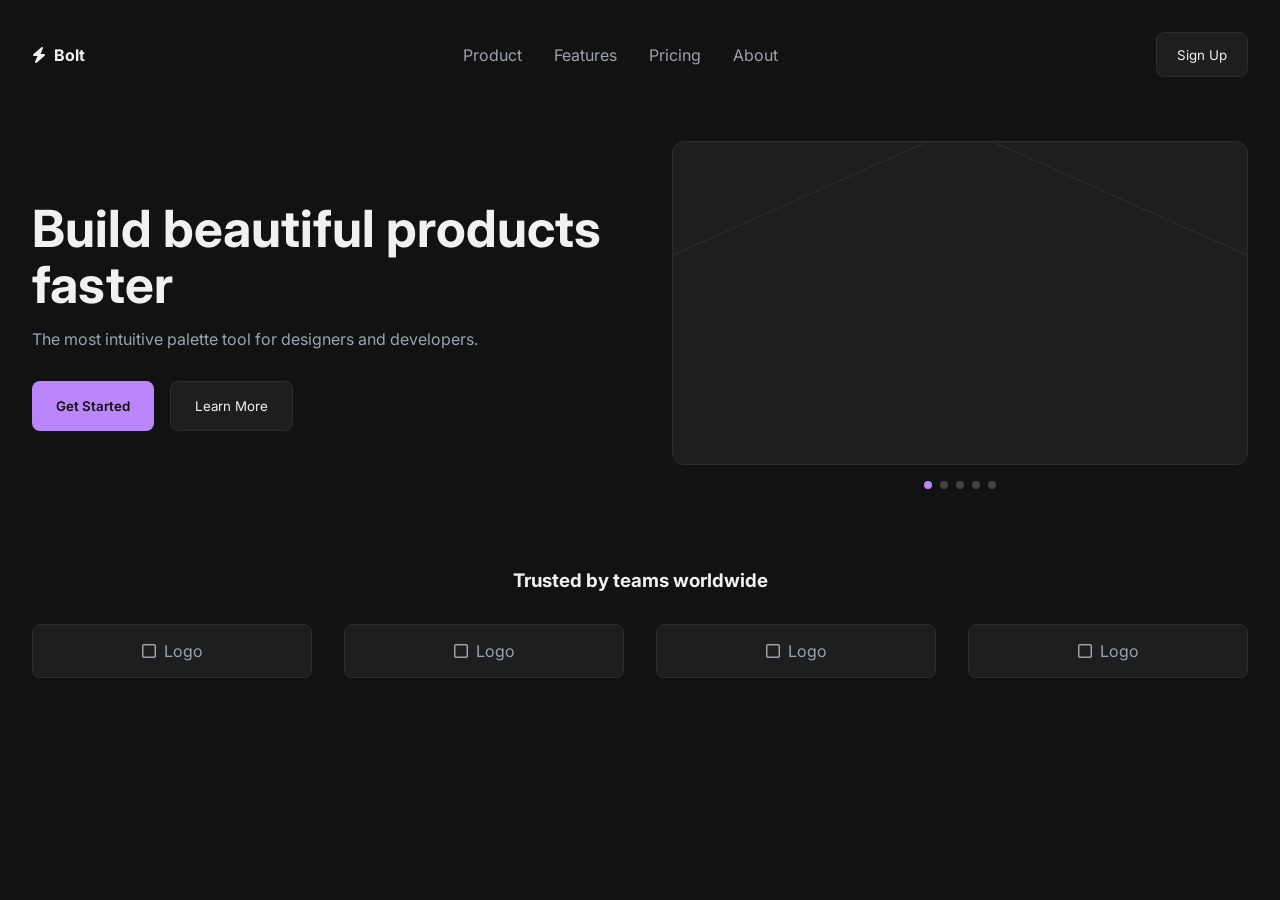
<file: previews/landing-page/landing-page.html>
<!DOCTYPE html>
<html lang="en">
<head>
    <meta charset="UTF-8">
    <meta name="viewport" content="width=device-width, initial-scale=1.0">
    <title>Document</title>
    <link rel="stylesheet" href="landing-page.css" />
    <link rel="stylesheet" href="https://cdnjs.cloudflare.com/ajax/libs/font-awesome/6.7.2/css/all.min.css" />
</head>
<body>
    <div class="landing-preview">

  <header class="landing-header">

    <a href="#" class="landing-logo">
      <i class="fa-solid fa-bolt"></i>
      Bolt
    </a>

    <nav class="landing-nav">
      <a href="#">Product</a>
      <a href="#">Features</a>
      <a href="#">Pricing</a>
      <a href="#">About</a>
    </nav>

    <button class="landing-signup-btn">
      Sign Up
    </button>

  </header>

  <main class="landing-main">

    <section class="hero-section">

      <div class="hero-content">

        <h1 class="hero-title">
          Build beautiful products faster
        </h1>

        <p class="hero-description">
          The most intuitive palette tool for designers and developers.
        </p>

        <div class="hero-actions">

          <button class="btn-primary">
            Get Started
          </button>

          <button class="btn-secondary">
            Learn More
          </button>

        </div>

      </div>

      <div class="hero-preview">

        <div class="preview-placeholder">
          <div class="placeholder-x"></div>
        </div>

        <div class="carousel-dots">

          <span class="dot active"></span>
          <span class="dot"></span>
          <span class="dot"></span>
          <span class="dot"></span>
          <span class="dot"></span>

        </div>

      </div>

    </section>

    <section class="trusted-section">

      <h3 class="trusted-title">
        Trusted by teams worldwide
      </h3>

      <div class="logo-grid">

        <div class="company-logo">
          <i class="fa-regular fa-square"></i>
          Logo
        </div>

        <div class="company-logo">
          <i class="fa-regular fa-square"></i>
          Logo
        </div>

        <div class="company-logo">
          <i class="fa-regular fa-square"></i>
          Logo
        </div>

        <div class="company-logo">
          <i class="fa-regular fa-square"></i>
          Logo
        </div>

      </div>

    </section>

  </main>

</div>
</body>
</html>
</file>
<file: previews/landing-page/landing-page.css>
@import url("https://fonts.googleapis.com/css2?family=Inter:opsz,wght@14..32,100..900&display=swap");
:root {
  --landing-page-bg: #121212;
  --landing-page-surface: #1e1e1e;
  --landing-page-surface-2: #252525;

  --landing-page-text: #f1f1f1;
  --landing-page-muted: #9ca3af;

  --landing-page-border: #2d2d2d;

  --landing-page-primary: #bb86fc;
}
* {
  margin: 0;
  padding: 0;
  box-sizing: border-box;
  font-family: "Inter", sans-serif;
}
body {
  background: var(--landing-page-bg);
}
a {
  text-decoration: none;
}
.landing-preview {
  background: var(--landing-page-bg);
  color: var(--landing-page-text);

  min-height: 100%;

  padding: 2rem;
}

/* HEADER */

.landing-header {
  display: flex;
  align-items: center;
  justify-content: space-between;

  margin-bottom: 4rem;
}

.landing-logo {
  display: flex;
  align-items: center;
  gap: 0.5rem;

  font-weight: 700;

  color: inherit;
}

.landing-nav {
  display: flex;
  gap: 2rem;
}

.landing-nav a {
  color: var(--landing-page-muted);
  transition: 0.2s;
}
.landing-nav a:hover {
  color: var(--landing-page-text);
}
.landing-signup-btn {
  padding: 0.85rem 1.25rem;

  border-radius: 8px;

  background: var(--landing-page-surface);
  color: var(--landing-page-text);

  border: 1px solid var(--landing-page-border);

  cursor: pointer;
  transition: 0.2s;
}

/* HERO */

.hero-section {
  display: grid;
  grid-template-columns: 1fr 1fr;
  gap: 4rem;

  align-items: center;

  margin-bottom: 5rem;
}

.hero-title {
  font-size: clamp(2rem, 4vw, 3.5rem);
  line-height: 1.1;

  margin-bottom: 1rem;
}
.hero-description {
  color: var(--landing-page-muted);

  max-width: 50ch;

  margin-bottom: 2rem;
}

.hero-actions {
  display: flex;
  gap: 1rem;
}
.btn-primary {
  padding: 1rem 1.5rem;
  border: none;
  border-radius: 8px;
  background: var(--landing-page-primary);
  color: #111;
  font-weight: 600;
  cursor: pointer;
}
.btn-secondary {
  padding: 1rem 1.5rem;
  border-radius: 8px;
  background: var(--landing-page-surface);
  border: 1px solid var(--landing-page-border);
  color: var(--landing-page-text);
  cursor: pointer;
}
.btn-secondary:hover {
  border-color: var(--landing-page-primary);
}

/* HERO PREVIEW */

.hero-preview {
  display: flex;
  flex-direction: column;
  align-items: center;
}
.preview-placeholder {
  width: 100%;
  aspect-ratio: 16 / 9;
  background: var(--landing-page-surface);
  border: 1px solid var(--landing-page-border);
  border-radius: 12px;
  position: relative;
  overflow: hidden;
}

.placeholder-x::before,
.placeholder-x::after {
  content: "";
  position: absolute;
  inset: 0;
  border-top: 1px solid var(--landing-page-border);
  transform-origin: center;
}

.placeholder-x::before {
  transform: rotate(24deg);
}

.placeholder-x::after {
  transform: rotate(-24deg);
}

.carousel-dots {
  display: flex;
  gap: 0.5rem;

  margin-top: 1rem;
}

.dot {
  width: 8px;
  height: 8px;
  border-radius: 50%;
  background: #444;
}
.dot.active {
  background: var(--landing-page-primary);
}
/* TRUSTED */
.trusted-section {
  text-align: center;
}
.trusted-title {
  margin-bottom: 2rem;
}
.logo-grid {
  display: grid;
  grid-template-columns: repeat(4, 1fr);
  gap: 2rem;
}
.company-logo {
  display: flex;
  align-items: center;
  justify-content: center;
  gap: 0.5rem;
  padding: 1rem;
  border-radius: 8px;
  background: var(--landing-page-surface);
  border: 1px solid var(--landing-page-border);
  color: var(--landing-page-muted);
  transition: 0.2s;
}
.company-logo:hover {
  border-color: var(--landing-page-primary);
  color: var(--landing-page-text);
}
</file>
